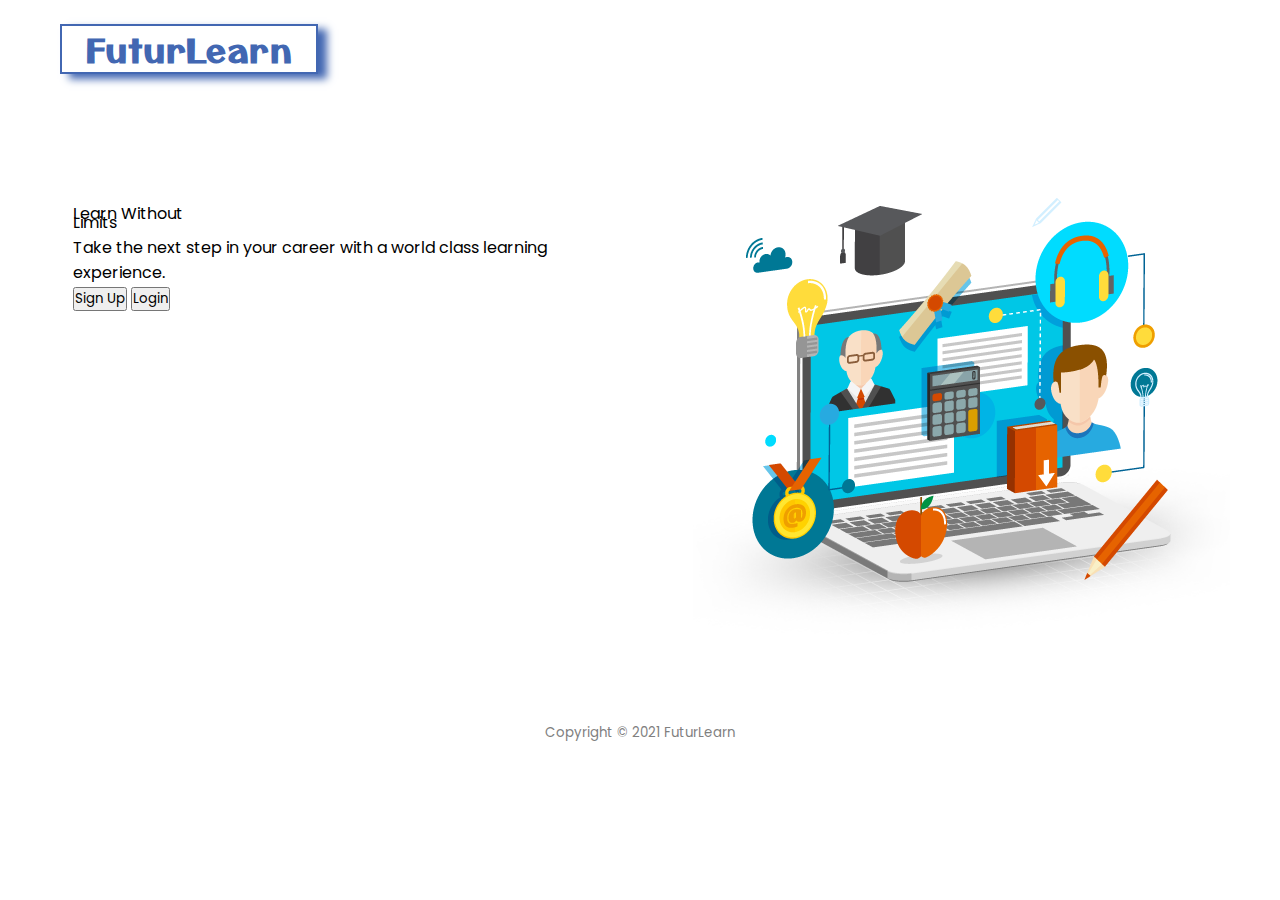
<file: index.html>
<!DOCTYPE html>
<html lang="en">

<head>
  <meta charset="UTF-8">
  <meta http-equiv="X-UA-Compatible" content="IE=edge">
  <meta name="viewport" content="width=device-width, initial-scale=1.0">
  <title>FuturLearn | Online learning platform | Future skills </title>
  <link rel="stylesheet" href="css/stylms.css">
</head>

<body>
  <header>
    <h1 class='logo'>FuturLearn</h1>
  </header>

  <main>
    <div class="hero-content">
      <p id="p1">Learn Without</p>
      <p id="p1" style="margin-top: -16px">Limits</p>
      <p id="p2">Take the next step in your career with a world class learning experience.</p>
      <a href="#signup">
        <input id='signup-butt' type="button" value="Sign Up"></a>
      <a href="#login">
        <input id='login-butt' type="button" value="Login"></a>
    </div>
    <div class="hero-image">
      <img src="background/hero.png" alt="hero-image">
    </div>
  </main>

  <footer>
    <p><small>Copyright &copy; 2021 FuturLearn</small></p>
  </footer>
</body>

</html>
</file>
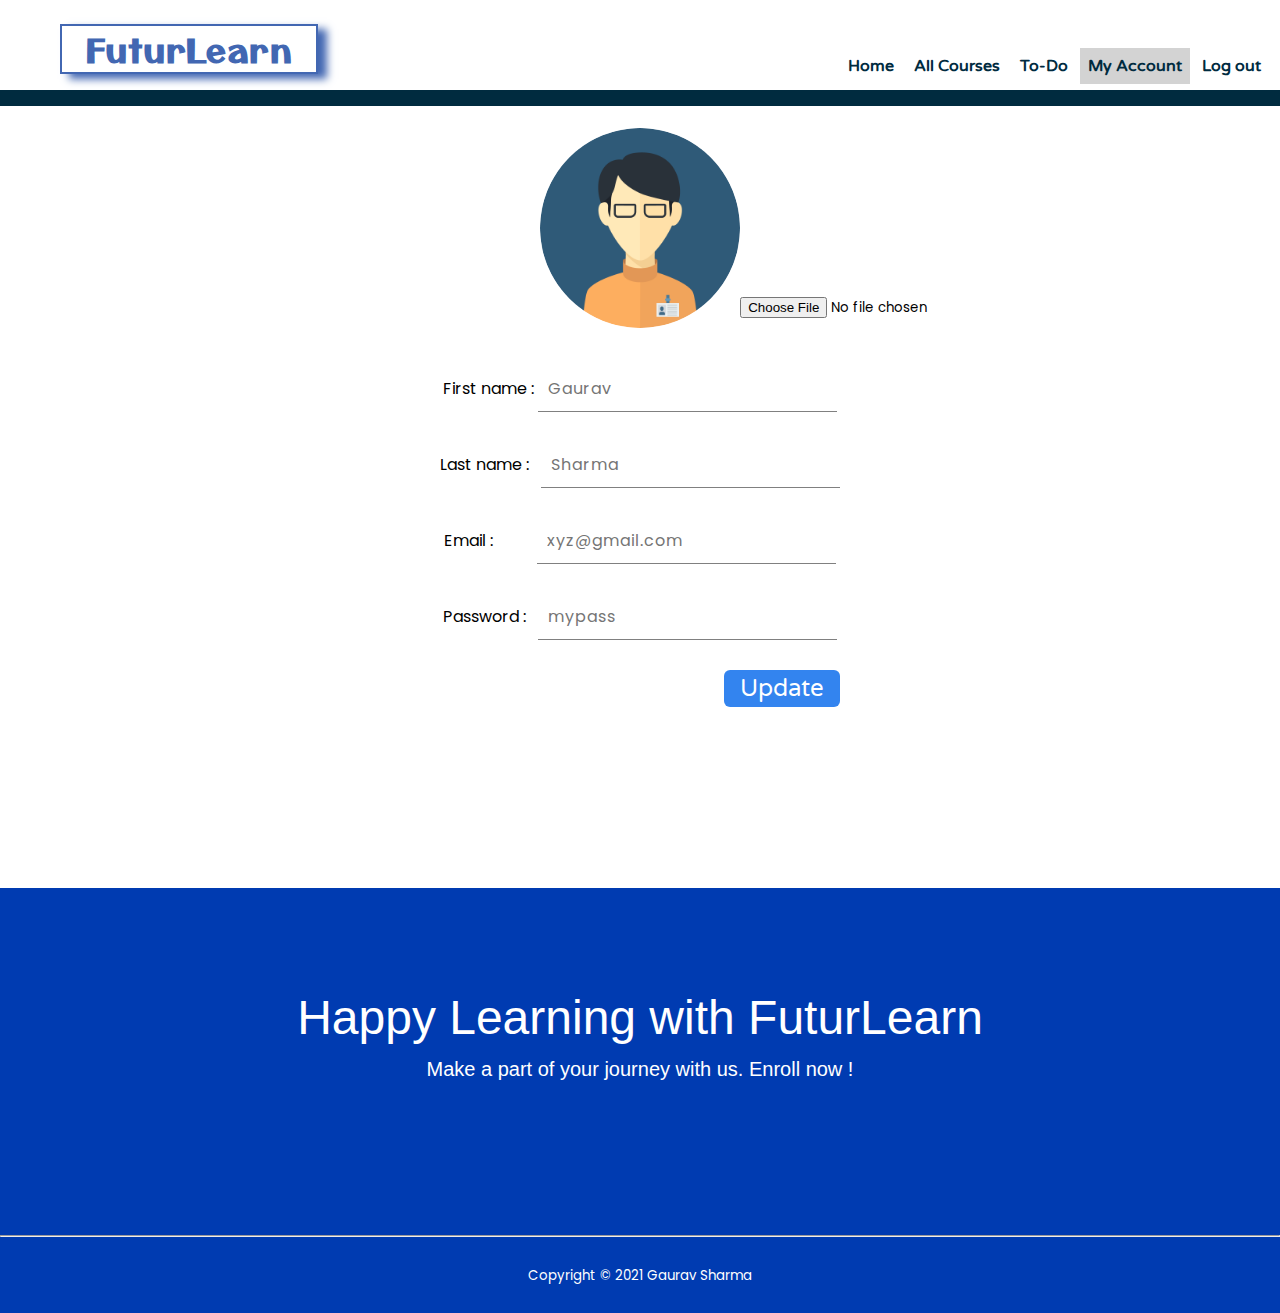
<file: pages/account.html>
<!DOCTYPE html>
<html lang="en">

<head>
  <meta charset="UTF-8">
  <meta http-equiv="X-UA-Compatible" content="IE=edge">
  <meta name="viewport" content="width=device-width, initial-scale=1.0">
  <title>My Account - FuturLearn</title>
  <link rel="stylesheet" href="../css/account.css">
</head>

<body>
  <header>
    <a href="../pages/home.html" style="text-decoration: none;">
      <h1 class='logo'>FuturLearn</h1>
    </a>
    <nav>
      <a href="../pages/home.html">Home</a>
      <a href="../pages/courses.html">All Courses</a>
      <a href="../pages/tasks.html">To-Do</a>
      <a href="../pages/account.html" style="font-weight: bolder; background-color:lightgrey ;">My Account</a>
      <a href="../index.html">Log out</a>
    </nav>
    <div class="separator"></div>
  </header>
  <main>
    <div class="outer-container">
      <div class="img-container">
        <script src="https://ajax.googleapis.com/ajax/libs/jquery/2.1.1/jquery.min.js"></script>
        <img id="profileImage" src="../background/user1.png " />
        <input id="imageUpload" type="file" name="profile_photo" placeholder="Photo" required="" capture>
      </div>
      <div class="detail-container">
        <p>
          <label>First name : </label>
          <input type="text" placeholder="Gaurav">
        </p>
        <p>
          <label>Last name : &nbsp;</label>
          <input type="text" placeholder="Sharma">
        </p>
        <p>
          <label>Email : &nbsp;&nbsp;&nbsp;&nbsp;&nbsp;&nbsp;&nbsp;&nbsp;&nbsp;</label>
          <input type="email" placeholder="xyz@gmail.com">
        </p>
        <p>
          <label>Password : &nbsp;</label>
          <input type="password" placeholder="mypass">
        </p>
        <button class="update-butt" onclick="alert('Account updated !')">Update</button>
      </div>
    </div>
  </main>
  <footer>
    <p class="p1"> Happy Learning with FuturLearn </p>
    <p class="p2"> Make a part of your journey with us. Enroll now ! </p>
    <hr>
    <p class="p3"><small>Copyright &copy; 2021 Gaurav Sharma</small></p>
  </footer>
</body>
<script type="text/JavaScript" src="../js/account.js"></script>

</html>
</file>
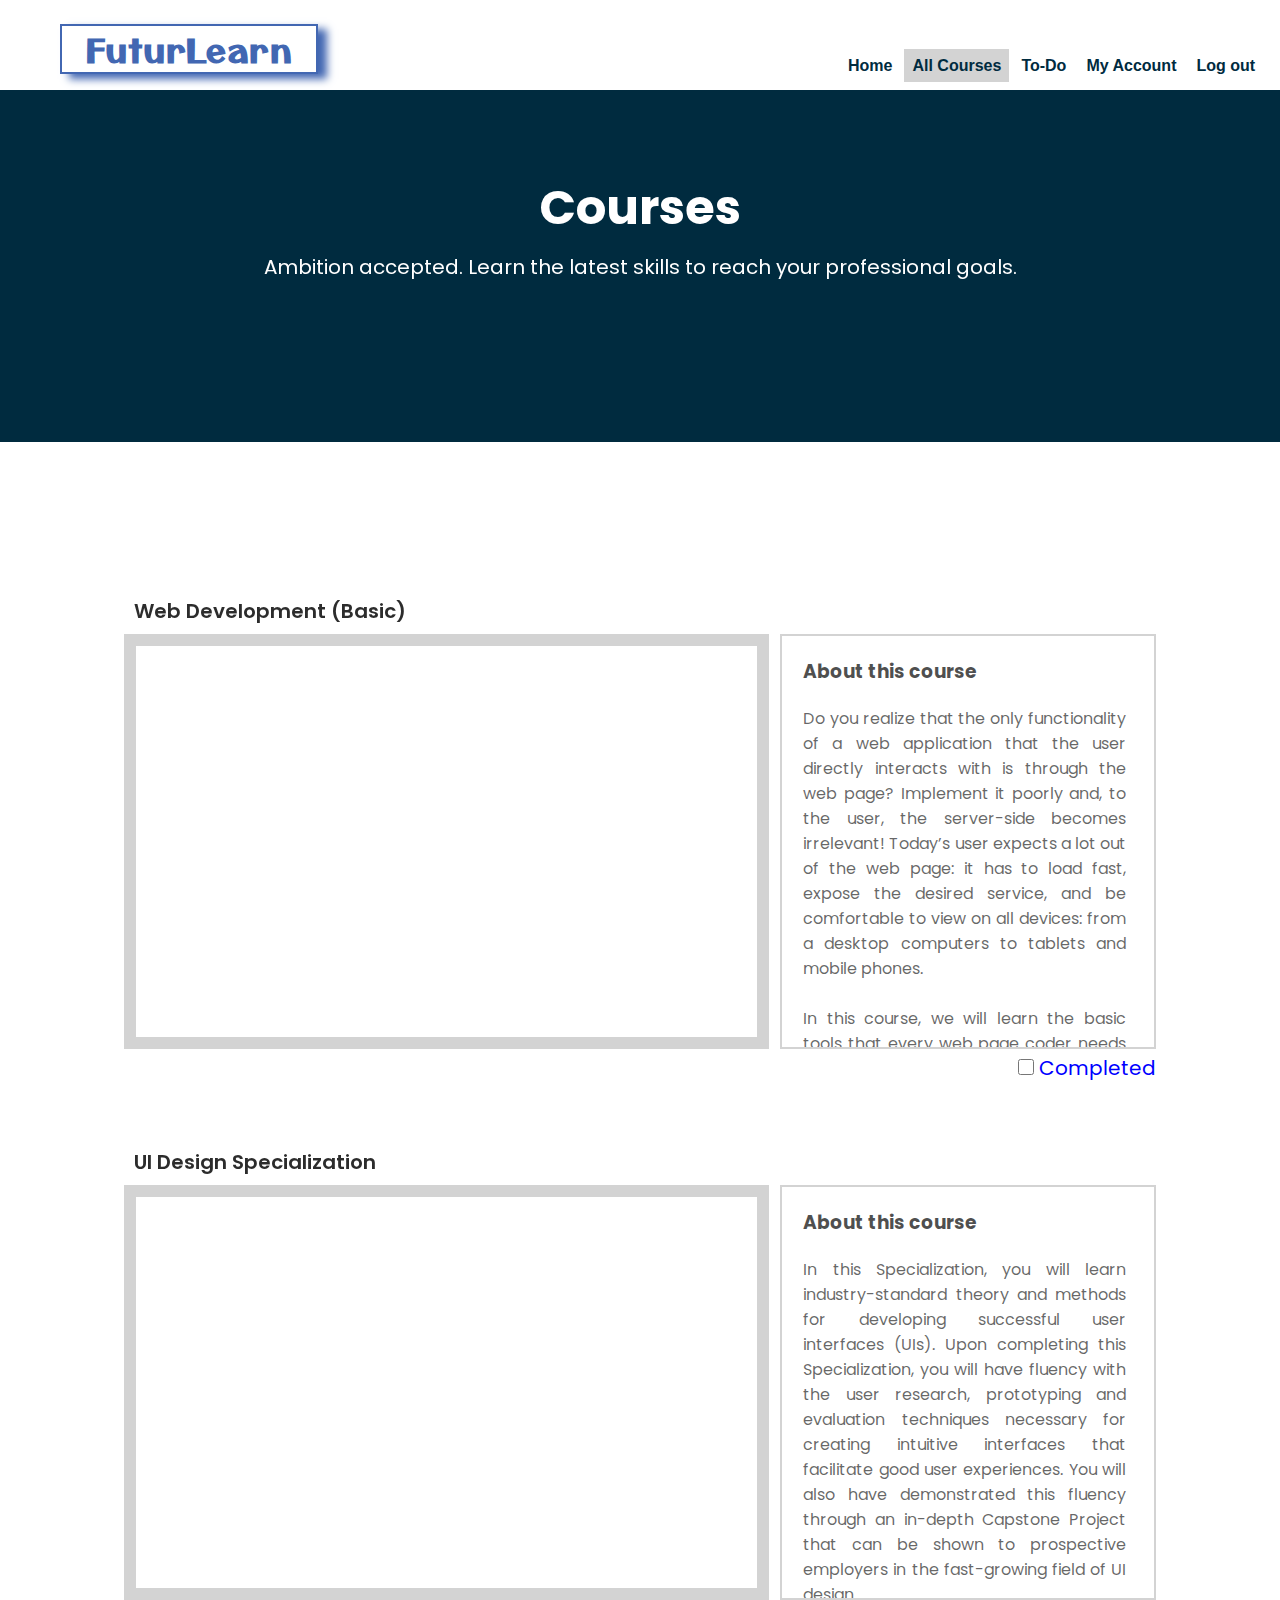
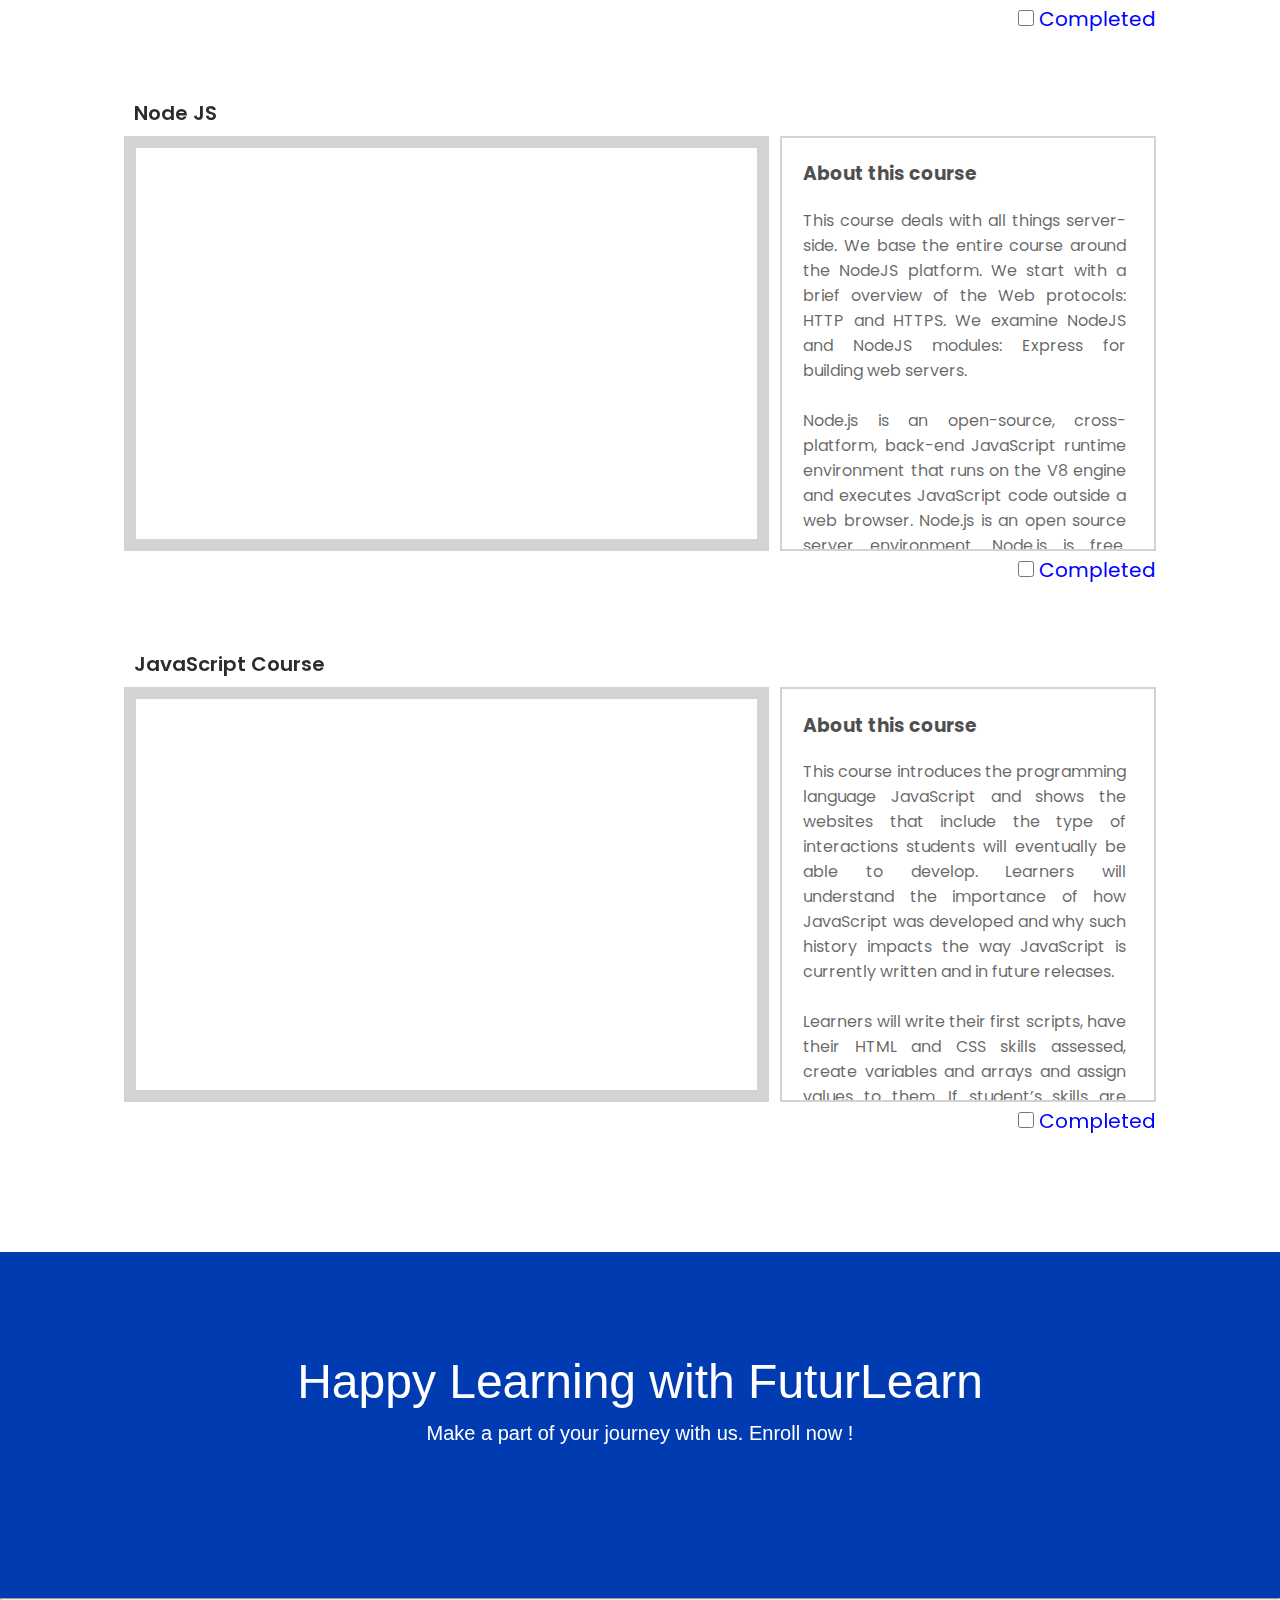
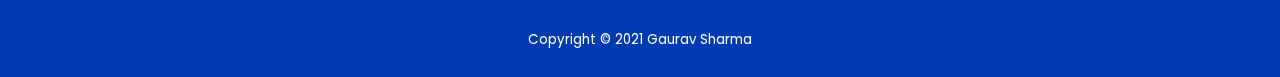
<file: pages/courses.html>
<!DOCTYPE html>
<html lang="en">

<head>
  <meta charset="UTF-8">
  <meta http-equiv="X-UA-Compatible" content="IE=edge">
  <meta name="viewport" content="width=device-width, initial-scale=1.0">
  <title>Courses - FuturLearn</title>
  <link rel="stylesheet" href="../css/courses.css">
</head>

<body>
  <header>
    <a href="../pages/home.html" style="text-decoration: none;">
      <h1 class='logo'>FuturLearn</h1>
    </a>
    <nav>
      <a href="../pages/home.html">Home</a>
      <a href="../pages/courses.html" style="font-weight: bolder; background-color:lightgrey ;">All Courses</a>
      <a href="../pages/tasks.html">To-Do</a>
      <a href="../pages/account.html">My Account</a>
      <a href="../index.html">Log out</a>
    </nav>
    <div class="separator"></div>
  </header>
  <main>
    <div class="head">
      <p class="p1">Courses</p>
      <p class="p2"> Ambition accepted. Learn the latest skills to reach your professional goals.</p>
    </div>
    <div class="container-outer">
      <div class="course">
        <p class="course-name">Web Development (Basic)</p>
        <iframe width="60%" height="83%"
          src="https://www.youtube.com/embed/videoseries?list=PLWKjhJtqVAbnSe1qUNMG7AbPmjIG54u88"
          title="YouTube video player" frameborder="0"
          allow="accelerometer; autoplay; clipboard-write; encrypted-media; gyroscope; picture-in-picture"
          allowfullscreen></iframe>
        <div class="course-desc">
          <h3>About this course</h3>
          <p>Do you realize that the only functionality of a web application that the user directly interacts with is
            through the web page? Implement it poorly and, to the user, the server-side becomes irrelevant! Today’s user
            expects a lot out of the web page: it has to load fast, expose the desired service, and be comfortable to
            view on all devices: from a desktop computers to tablets and mobile phones. <br><br>
            In this course, we will learn the basic tools that every web page coder needs to know. We will start from
            the ground up by learning how to implement modern web pages with HTML and CSS. We will then advance to
            learning how to code our pages such that its components rearrange and resize themselves automatically based
            on the size of the user’s screen. You’ll be able to code up a web page that will be just as useful on a
            mobile phone as on a desktop computer. No “pinch and zoom” required!</p>
        </div>
        <p class="course-complete-butt"><input type="checkbox" name="Course-status" value="Completed"
            class="mycheckbox"> Completed</p>
      </div>

      <div class="course">
        <p class="course-name">UI Design Specialization</p>
        <iframe width="60%" height="83%"
          src="https://www.youtube.com/embed/videoseries?list=PLjwm_8O3suyPkIphVrJaebR2qE8jylWBQ"
          title="YouTube video player" frameborder="0"
          allow="accelerometer; autoplay; clipboard-write; encrypted-media; gyroscope; picture-in-picture"
          allowfullscreen></iframe>
        <div class="course-desc">
          <h3>About this course</h3>
          <p>In this Specialization, you will learn industry-standard theory and methods for developing successful user
            interfaces (UIs). Upon completing this Specialization, you will have fluency with the user research,
            prototyping and evaluation techniques necessary for creating intuitive interfaces that facilitate good user
            experiences. You will also have demonstrated this fluency through an in-depth Capstone Project that can be
            shown to prospective employers in the fast-growing field of UI design.<br><br>
            Concepts and techniques covered include structured approaches for helping you understand your user base and
            their needs (e.g. contextual inquiry and design psychology), widely-employed prototyping and design methods
            (e.g. low-fidelity and paper prototyping), and robust techniques for helping you evaluate your design
            choices (e.g. heuristic evaluation and user studies). By the end of the Specialization, you will be
            comfortable applying these concepts and techniques to design an interface for a wide variety of users from
            around the world.</p>
        </div>
        <p class="course-complete-butt"><input type="checkbox" name="Course-status" value="Completed"
            class="mycheckbox"> Completed</p>
      </div>

      <div class="course">
        <p class="course-name">Node JS</p>
        <iframe width="60%" height="83%"
          src="https://www.youtube.com/embed/videoseries?list=PL4cUxeGkcC9gcy9lrvMJ75z9maRw4byYp"
          title="YouTube video player" frameborder="0"
          allow="accelerometer; autoplay; clipboard-write; encrypted-media; gyroscope; picture-in-picture"
          allowfullscreen></iframe>
        <div class="course-desc">
          <h3>About this course</h3>
          <p>This course deals with all things server-side. We base the entire course around the NodeJS platform. We
            start with a brief overview of the Web protocols: HTTP and HTTPS. We examine NodeJS and NodeJS modules:
            Express for building web servers.<br><br>
            Node.js is an open-source, cross-platform, back-end JavaScript runtime environment that runs on the V8
            engine and executes JavaScript code outside a web browser. Node.js is an open source server
            environment. Node.js is free. Node.js runs on various platforms (Windows, Linux, Unix, Mac OS X,
            etc.). Node.js uses JavaScript on the server. Node.js uses asynchronous programming! Node.js runs
            single-threaded, non-blocking, asynchronously programming, which is very memory efficient.Node.js can
            generate dynamic page content. Node.js can create, open, read, write, delete, and close files on the
            server. Node.js can collect form data. Node.js can add, delete, modify data in your database. Node.js files
            contain tasks that will be executed on certain events. A typical event is someone trying to access a port
            on the server. Node.js files must be initiated on the server before having any effect. Node.js files have
            extension ".js"</p>
        </div>
        <p class="course-complete-butt"><input type="checkbox" name="Course-status" value="Completed"
            class="mycheckbox"> Completed</p>
      </div>
      <div class="course">
        <p class="course-name">JavaScript Course</p>
        <iframe width="60%" height="83%"
          src="https://www.youtube.com/embed/videoseries?list=PLRAV69dS1uWSxUIk5o3vQY2-_VKsOpXLD"
          title="YouTube video player" frameborder="0"
          allow="accelerometer; autoplay; clipboard-write; encrypted-media; gyroscope; picture-in-picture"
          allowfullscreen></iframe>
        <div class="course-desc">
          <h3>About this course</h3>
          <p>This course introduces the programming language JavaScript and shows the websites that include the type of
            interactions students will eventually be able to develop. Learners will understand the importance of how
            JavaScript was developed and why such history impacts the way JavaScript is currently written and in future
            releases.<br><br>
            Learners will write their first scripts, have their HTML and CSS skills assessed, create variables and
            arrays and assign values to them. If student’s skills are lacking, resources and recommendations are
            provided to improve these skills. There is ample opportunity for students to practice these first, core
            skills.</p>
        </div>
        <p class="course-complete-butt"><input type="checkbox" name="Course-status" value="Completed"
            class="mycheckbox"> Completed</p>
      </div>
    </div>
  </main>
  <footer>
    <p class="p1"> Happy Learning with FuturLearn </p>
    <p class="p2"> Make a part of your journey with us. Enroll now ! </p>
    <hr>
    <p class="p3"><small>Copyright &copy; 2021 Gaurav Sharma</small></p>
  </footer>
</body>

</html>
</file>
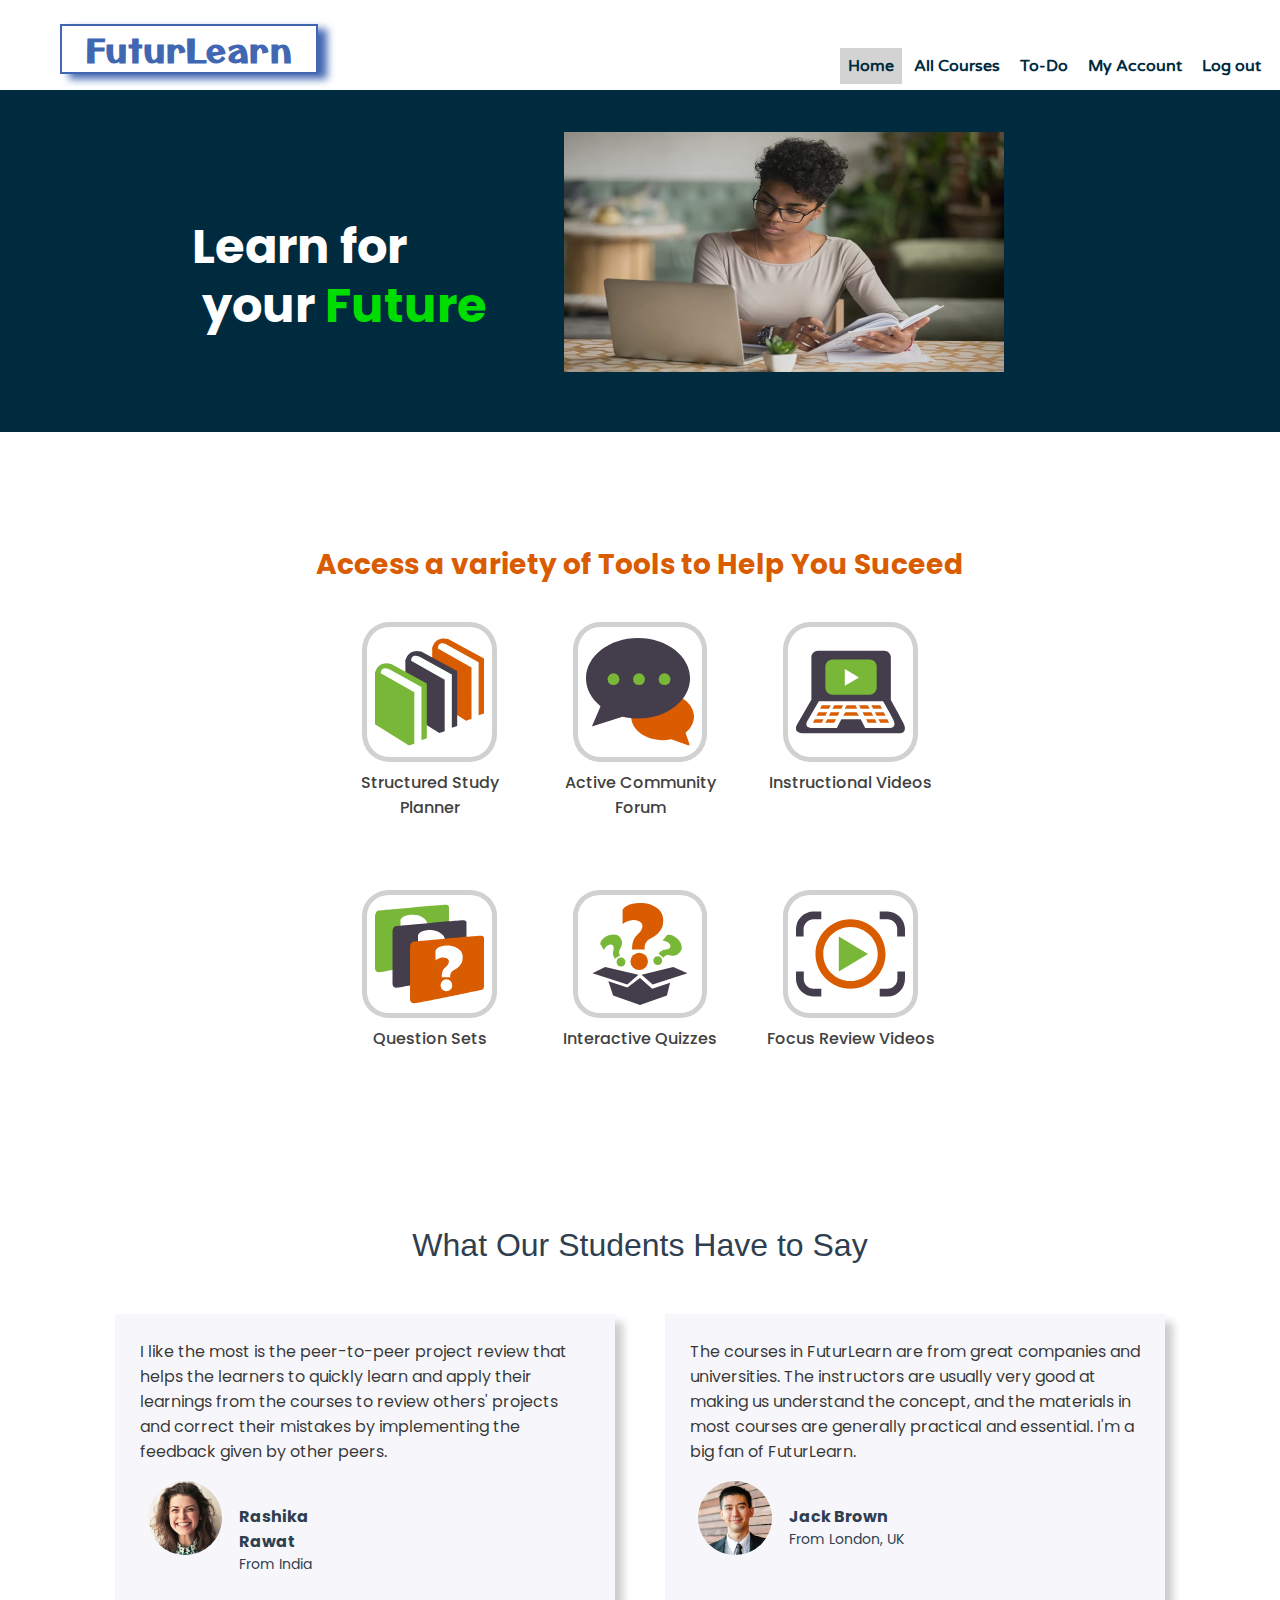
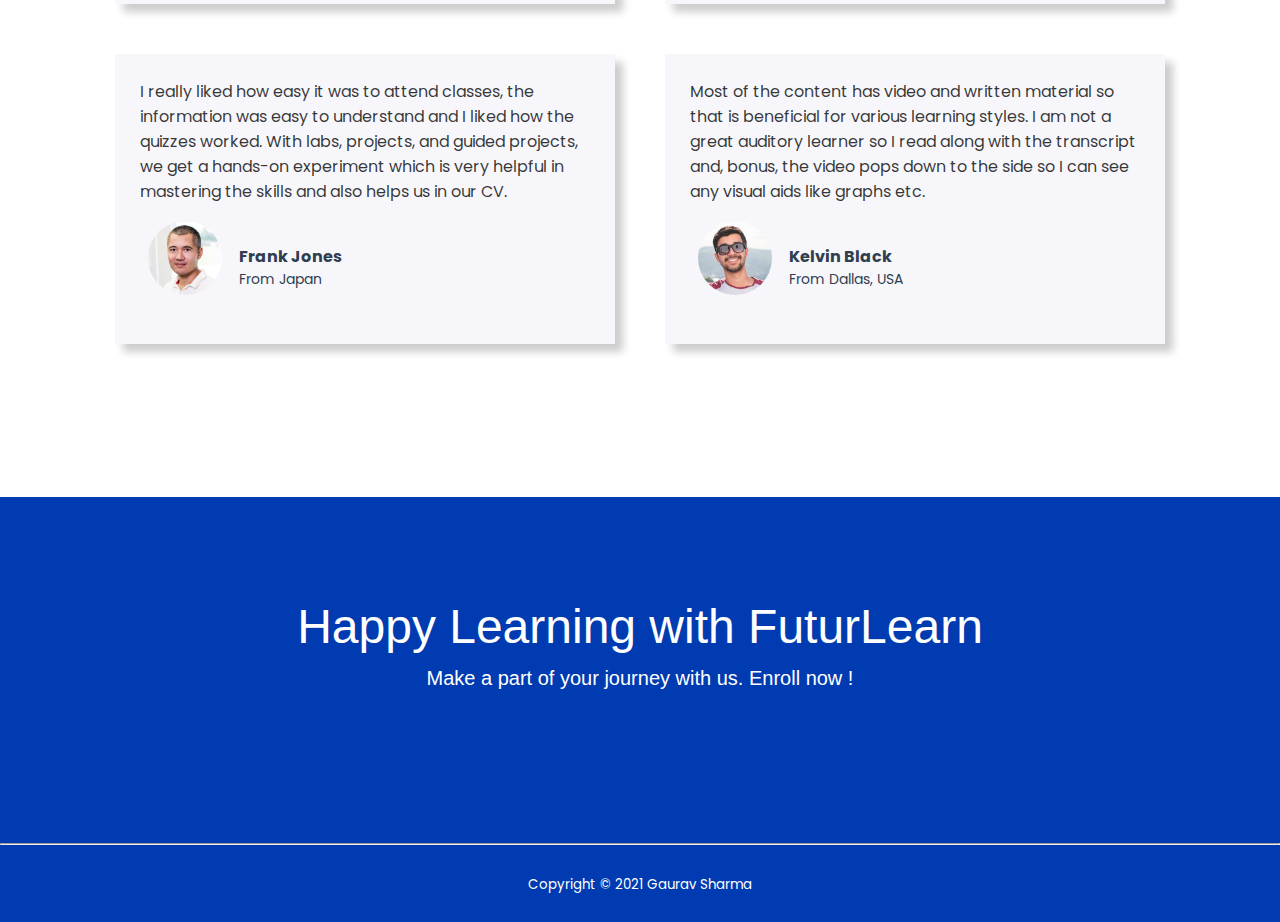
<file: pages/home.html>
<!DOCTYPE html>
<html lang="en">

<head>
  <meta charset="UTF-8">
  <meta http-equiv="X-UA-Compatible" content="IE=edge">
  <meta name="viewport" content="width=device-width, initial-scale=1.0">
  <title>Home - FuturLearn</title>
  <link rel="stylesheet" href="../css/home.css">
</head>

<body>
  <header>
    <h1 class='logo'>FuturLearn</h1>
    <nav>
      <a href="../pages/home.html" style="font-weight: bolder; background-color:lightgrey ;">Home</a>
      <a href="../pages/courses.html"> All Courses</a>
      <a href="../pages/tasks.html">To-Do</a>
      <a href="../pages/account.html">My Account</a>
      <a href="../index.html">Log out</a>
    </nav>
    <div class="separator"></div>
  </header>
  <main>
    <div class="himg-div">
      <p class="himg-p1">Learn for</p>
      <p class="himg-p2" style="color:#fff;">your&nbsp;</p>
      <p class="himg-p2">Future</p>
      <img src="../background/homepage.jpg" alt="home-hero image">
    </div>
    <div class="container-outermost">
      <div class="container-1">
        <h4>Access a variety of Tools to Help You Suceed</h4>
        <div class="container-1-1">
          <div class="grid-container">
            <div class="grid-item">
              <img src="../background/structured_study_planner.svg">
              <p>Structured Study Planner</p>
            </div>
            <div class="grid-item">
              <img src="../background/active_community_forum.svg">
              <p>Active Community Forum</p>
            </div>
            <div class="grid-item">
              <img src="../background/instructional_videos.svg">
              <p>Instructional Videos</p>
            </div>
            <div class="grid-item">
              <img src="../background/questions.svg">
              <p>Question Sets</p>
            </div>
            <div class="grid-item">
              <img src="../background/interactive_quizzes.svg">
              <p>Interactive Quizzes</p>
            </div>
            <div class="grid-item">
              <img src="../background/focus_review_videos.svg">
              <p>Focus Review Videos</p>
            </div>
          </div>
        </div>
      </div>
      <div class="container-2">
        <h4> What Our Students Have to Say</h4>
        <div class="testimonial1">
          <p>I like the most is the peer-to-peer project review that helps the learners to quickly learn and apply their
            learnings from the courses to review others' projects and correct their mistakes by implementing the
            feedback given by other peers. </p>
          <div class="testinomial-img-name">
            <img src="../background/testimonial1.jpg">
            <p class="p1">Rashika Rawat</p>
            <p class="p2">From India</p>
          </div>
        </div>
        <div class="testimonial2">
          <p>The courses in FuturLearn are from great companies and universities. The instructors are usually very good
            at making us understand the concept, and the materials in most courses are generally practical and
            essential. I'm a big fan of FuturLearn.</p>
          <div class="testinomial-img-name">
            <img src="../background/testimonial2.jpg">
            <p class="p1">Jack Brown</p>
            <p class="p2">From London, UK</p>
          </div>
        </div>
        <div class="testimonial1">
          <p>I really liked how easy it was to attend classes, the information was easy to understand and I liked how
            the quizzes worked. With labs, projects, and guided projects, we get a hands-on experiment which is very
            helpful in mastering
            the skills and also helps us in our CV.
          </p>
          <div class="testinomial-img-name">
            <img src="../background/testimonial3.jpg">
            <p class="p1">Frank Jones</p>
            <p class="p2">From Japan</p>
          </div>
        </div>
        <div class="testimonial2">
          <p>Most of the content has video and written material so that is beneficial for various learning styles. I am
            not a great auditory learner so I read along with the transcript and, bonus, the video pops down to the side
            so I can see any visual aids like graphs etc.</p>
          <div class="testinomial-img-name">
            <img src="../background/testimonial4.jpg">
            <p class="p1">Kelvin Black</p>
            <p class="p2">From Dallas, USA</p>
          </div>
        </div>
      </div>
    </div>
  </main>
  <footer>
    <p class="p1"> Happy Learning with FuturLearn </p>
    <p class="p2"> Make a part of your journey with us. Enroll now ! </p>
    <hr>
    <p class="p3"><small>Copyright &copy; 2021 Gaurav Sharma</small></p>
  </footer>
</body>

</html>
</file>
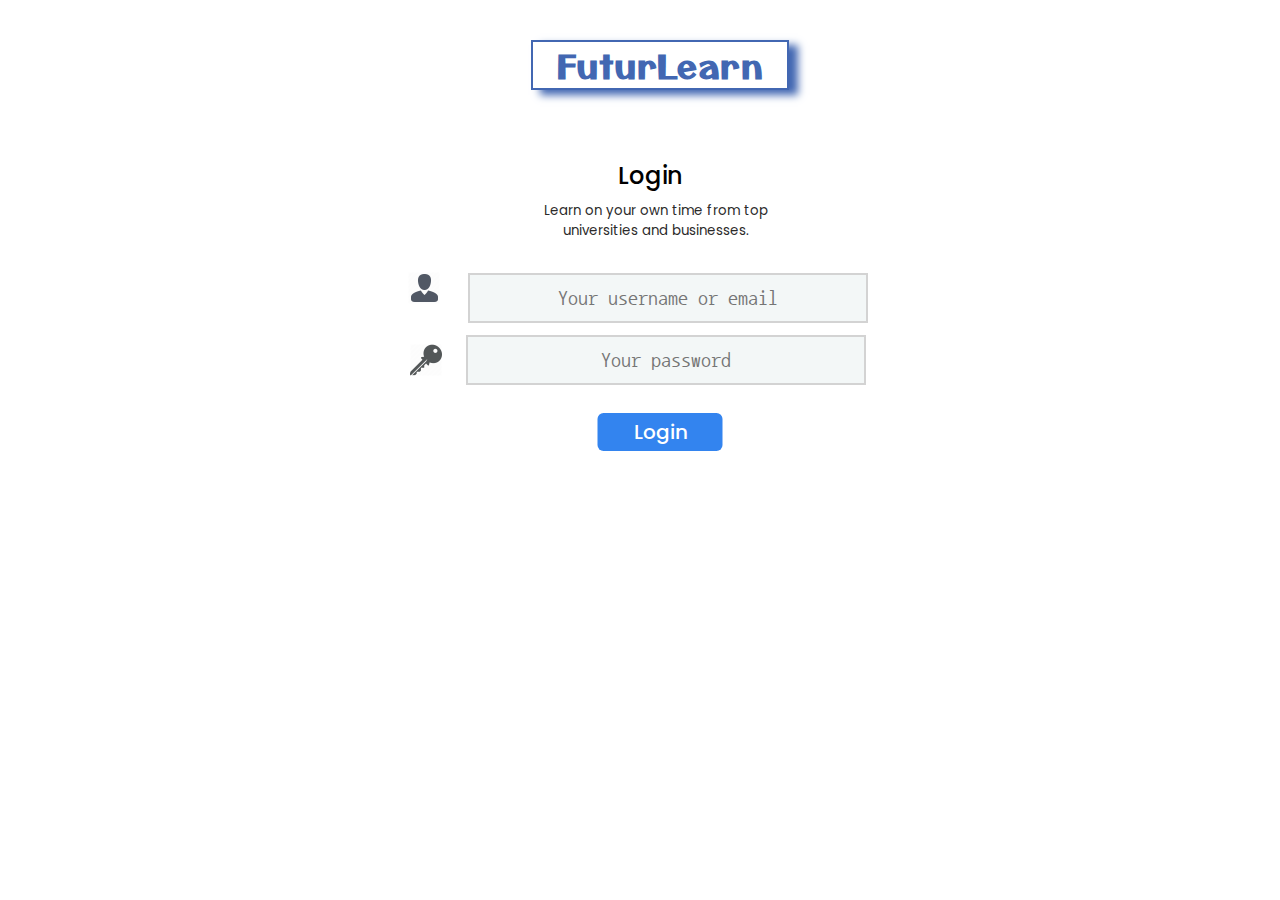
<file: pages/login.html>
<!DOCTYPE html>
<html lang="en">

<head>
  <meta charset="UTF-8">
  <meta http-equiv="X-UA-Compatible" content="IE=edge">
  <meta name="viewport" content="width=device-width, initial-scale=1.0">
  <title>Login - FuturLearn </title>
  <link rel="stylesheet" href="../css/authority.css">
</head>

<body>
  <div class="auth">
    <a href="../index.html" style="text-decoration: none;">
      <h1 class='auth-logo'>FuturLearn</h1>
    </a>
    
    <p class="p1">Login</p>
    <p class="p2">Learn on your own time from top</p>
    <p class="p2">universities and businesses.</p>

    <div class="auth-form">
      <div class="entries">
        <img src="../background/user.png">
        <input class="input" type="text" placeholder="Your username or email">
      </div>

      <div id="entries">
        <img src="../background/lock.png ">
        <input class="input" type="password" placeholder="Your password">
      </div>
    </div>
    <a href="#dashboard" style="text-decoration: none;"><input class="login-butt" type="submit" value="Login"></a>
  </div>
</body>

</html>
</file>
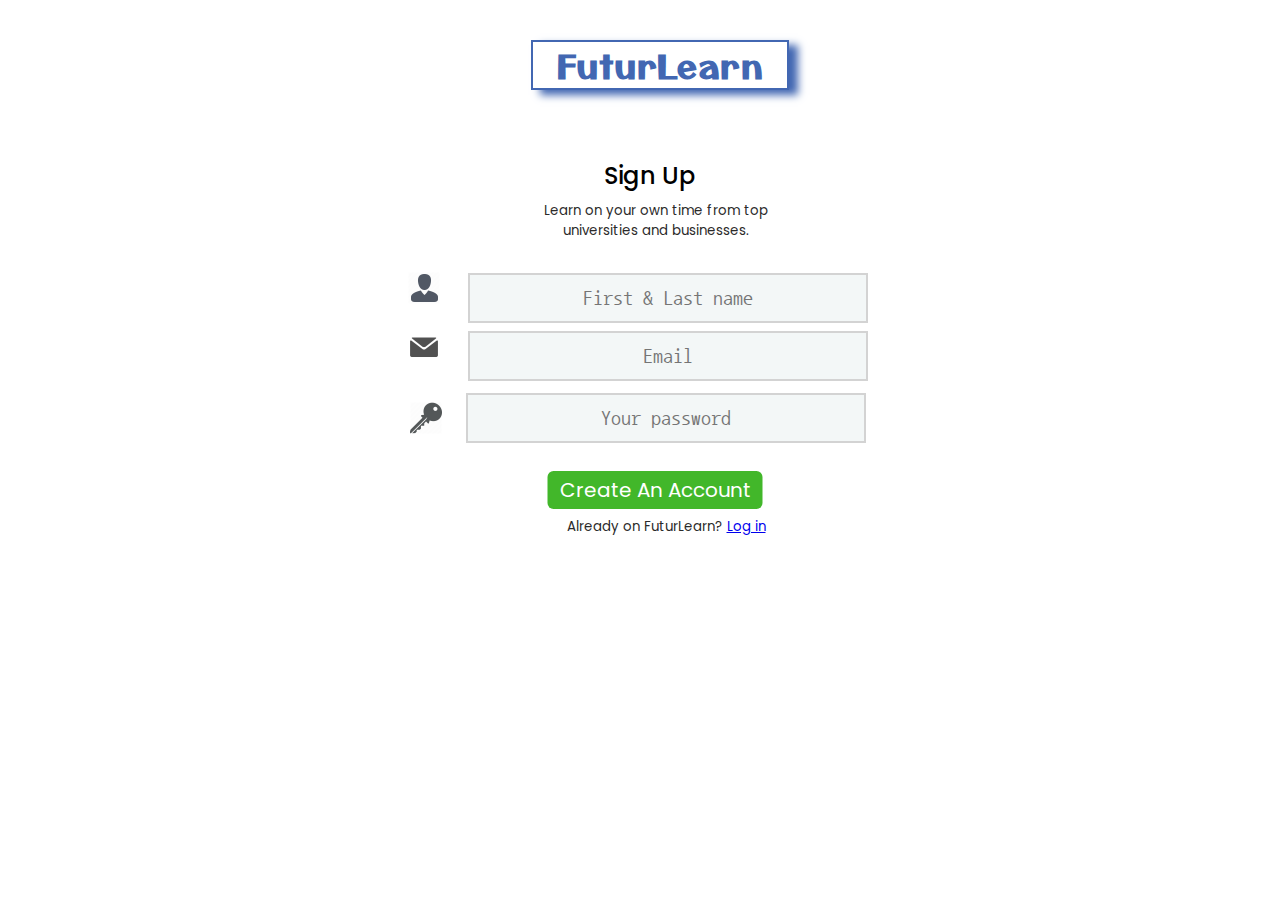
<file: pages/signup.html>
<!DOCTYPE html>
<html lang="en">

<head>
  <meta charset="UTF-8">
  <meta http-equiv="X-UA-Compatible" content="IE=edge">
  <meta name="viewport" content="width=device-width, initial-scale=1.0">
  <title>Sign Up - FuturLearn </title>
  <link rel="stylesheet" href="../css/authority.css">
</head>

<body>
  <div class="auth">
    <a href="../index.html" style="text-decoration: none;">
      <h1 class='auth-logo'>FuturLearn</h1>
    </a>

    <p class="p1">Sign Up</p>
    <p class="p2">Learn on your own time from top</p>
    <p class="p2">universities and businesses.</p>

    <div class="auth-form">
      <div class="entries">
        <img src="../background/user.png">
        <input class="input" type="text" placeholder="First & Last name">
      </div>

      <div class="entries">
        <img src="../background/email.png ">
        <input class="input" type="email" placeholder="Email">
      </div>

      <div id="entries">
        <img src="../background/lock.png ">
        <input class="input" type="password" placeholder="Your password">
      </div>
    </div>
    <a href="#dashboard" style="text-decoration: none;"><input class="create-account" type="submit" value="Create An Account"></a>
    <p class="p2" style="margin-left:52px;">Already on FuturLearn? <a href="login.html">Log in</a></p>
  </div>
</body>

</html>
</file>
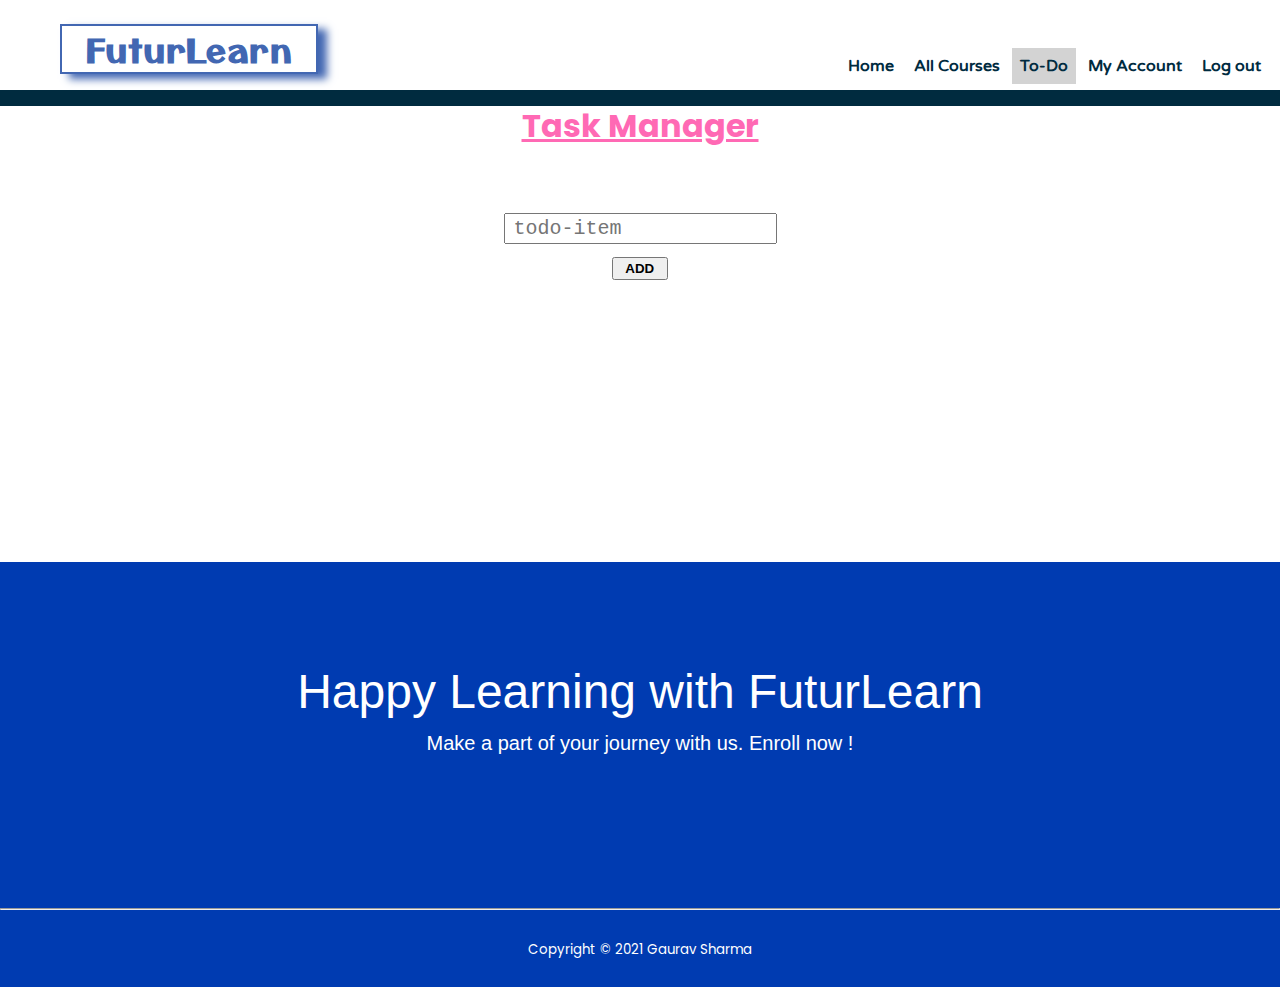
<file: pages/tasks.html>
<!DOCTYPE html>
<html lang="en">

<head>
  <meta charset="UTF-8">
  <meta http-equiv="X-UA-Compatible" content="IE=edge">
  <meta name="viewport" content="width=device-width, initial-scale=1.0">
  <title>Tasks - FuturLearn</title>
  <link rel="stylesheet" href="../css/tasks.css">

</head>

<body>
  <header>
    <h1 class='logo'>FuturLearn</h1>
    <nav>
      <a href="../pages/home.html">Home</a>
      <a href="../pages/courses.html"> All Courses</a>
      <a href="../pages/tasks.html" style="font-weight: bolder; background-color:lightgrey ;">To-Do</a>
      <a href="../pages/account.html">My Account</a>
      <a href="../index.html">Log out</a>
    </nav>
    <div class="separator"></div>
  </header>
  <main>
    <div class="container">
      <h2>Task Manager</h2>
      <br /><br />
      <div>
        <form>
          <div>
            <input type="text" placeholder="todo-item" id="box" />
          </div>
          <div>
            <input type="button" value=" ADD " onclick="add_item()" class="add-task" />
          </div>
        </form>
      </div>
      <div>
        <ul id="list_item">
        </ul>
      </div>
    </div>
  </main>
  <footer>
    <p class="p1"> Happy Learning with FuturLearn </p>
    <p class="p2"> Make a part of your journey with us. Enroll now ! </p>
    <hr>
    <p class="p3"><small>Copyright &copy; 2021 Gaurav Sharma</small></p>
  </footer>
  <script type="text/javascript" src="../js/account.js"></script>
</body>

</html>
</file>
<file: css/stylms.css>
@import url('https://fonts.googleapis.com/css2?family=Otomanopee+One&display=swap');
@import url('https://fonts.googleapis.com/css?family=Poppins:200,300,400,500,600,700,800,900&display=swap');

:root {
  --logocolor: #4267B2;
}

* {
  margin: 0;
  padding: 0;
  box-sizing: border-box;
  font-family: 'Poppins', sans-serif;
}

header {
  width: 100%;
  padding: 16px 20px;
  z-index: 1000;
  display: flex;
  /*justify-content: center;*/
}

header .logo {
  font-family: 'Otomanopee One', sans-serif;
  color: var(--logocolor);
  letter-spacing: 1.4px;
  margin-top: 8px;
  margin-left: 40px;
  padding: 0px 24px;
  border: solid 2px var(--logocolor);
  box-shadow: 9px 5px 8px;
  cursor: pointer;
}

main {
  box-sizing: content-box;
  display: flex;
  width: 100%;
  padding: 16px;
  padding-bottom: 0px;
  margin: 12px;
  margin: 4% 1%;
  /* margin-bottom: 4px; */
  /* border: solid 2pt grey; */
}

.hero-content {
  box-sizing: content-box;
  float: left;
  width: 40%;
  padding: 24px;
  margin-top: 20px;
  margin-left: 20px;
  /* border: solid 2pt grey; */
}

.hero-content .p1 {
  font-size: 72px;
  font-weight: 600;
  color: rgba(0, 0, 0, 0.8);
}

.hero-content .p2 {
  font-size: 20px;
  padding-top: 10px;
  color: rgba(0, 0, 0, 0.9);
}

.hero-content .signup-butt {
  margin: 8% 2% 0 0;
  font-size: 28px;
  font-weight: 500;
  padding: 0.5% 4%;
  background-color: #42b72a;
  color: #fff;
  border: none;
  border-radius: 6px;
  cursor: pointer;
}

.hero-content .signup-butt:hover {
  background-color: #4ba838;
}

.hero-content .login-butt {
  margin: 8% 2% 0 0;
  font-size: 28px;
  font-weight: 500;
  color: #fff;
  padding: 0.5% 6%;
  /*background-color: #1877f2;*/
  background-color: rgba(29, 119, 237, 0.9);
  border: none;
  border-radius: 6px;
  cursor: pointer;
}

.hero-content .login-butt:hover {
  background-color: #0a74ff;
}

.hero-image {
  box-sizing: content-box;
  width: 50%;
  padding: 4px;
  margin-top: 2%;
  margin-left: 8%;
  float: right;
  /* border: solid 2pt grey; */
}

.hero-image img {
  max-width: 100%;
  transition: 3s;
  cursor: pointer;
}

.hero-image img:hover {
  transform: scale(1.01) translateY(-12px);
}

footer {
  font-family: 'Times New Roman', Times, serif;
  color: grey;
  margin-left: 80px;
  margin: 8px 0px 8px 0px;
  text-align: center;
}
</file>
<file: css/account.css>
@import url('https://fonts.googleapis.com/css2?family=Otomanopee+One&display=swap');
@import url('https://fonts.googleapis.com/css?family=Poppins:200,300,400,500,600,700,800,900&display=swap');
@import url("https://fonts.googleapis.com/css?family=Varela+Round");
:root {
  --logocolor: #4267B2;
}

* {
  margin: 0;
  padding: 0;
  box-sizing: border-box;
  font-family: 'Poppins', sans-serif;
}

header {
  top: 0;
  width: 100%;
  overflow: hidden;
  position: fixed;
  padding: 16px 20px;
  z-index: 1000;
  display: flex;
  background-color: #fff;
  /* justify-content: center; */
}

header .logo {
  font-family: 'Otomanopee One', sans-serif;
  color: var(--logocolor);
  letter-spacing: 1.4px;
  margin-left: 40px;
  margin-bottom: 16px;
  margin-top: 8px;
  padding: 0px 24px;
  border: solid 2px var(--logocolor);
  box-shadow: 9px 5px 8px;
  cursor: pointer;
}

header nav {
  display: block;
  position: absolute;
  top: 50%;
  right: 0;
  width: 440px;
  /* border: solid 2px grey; */
}

header nav a {
  padding: 8px 8px;
  text-decoration: none;
  font-family: "Varela Round", sans-serif;
  font-weight: bold;
  font-size: 16px;
  /* color: rgba(1, 1, 1, 0.7); */
  color: #002B3F;
}

header nav a:hover {
  text-decoration: underline;
  text-underline-offset: 4px;
  color: #d94f5c;
}

header .separator {
  position: absolute;
  top: 85%;
  left: 0%;
  width: 100%;
  height: 15%;
  background-color: #002B3F;
}

.outer-container {
  display: block;
  width: 100%;
  /* border: solid 2px green; */
  margin-top: 8%
}

.outer-container .img-container {
  display: flex;
  width: 80%;
  justify-content: center;
  margin: auto;
  align-items: center;
  margin-top: 1%;
  padding: 2%;
  /* border: solid 1px yellow; */
}

.outer-container .img-container img {
  border-radius: 50%;
  width: 200px;
  height: 200px;
  display: block;
  margin-left: 28%;
}

.outer-container .img-container input{
  margin-top: 160px;
}

.outer-container .detail-container {
  width: 80%;
  margin: auto;
  padding: 1%;
  /* border: solid 1px yellow; */
  text-align: center;
  display: block;
}

.outer-container .detail-container input {
  padding: 10px;
  font-size: 16px;
  /* color: black; */
  letter-spacing: 1px;
  margin-bottom: 30px;
  border: none;
  border-bottom: 1px solid grey;
  width: 30%;
  outline: none;
}

.update-butt {
  font-size: 24px;
  font-family: "Varela Round", sans-serif;
  font-weight: 500;
  color: #fff;
  background-color: rgba(29, 119, 237, 0.9);
  border: none;
  border-radius: 6px;
  cursor: pointer;
  float: right;
  margin-top: 0;
  margin-right: 30%;
  padding: 4px 16px;
}

footer {
  width: 100%;
  background-color: #003bb1;
  color: #fff;
  margin-top: 16%;
  padding-top: 8%;
  text-align: center;
}

footer .p1 {
  font-family: sans-serif;
  font-size: 48px;
}

footer .p2 {
  font-family: sans-serif;
  font-size: 20px;
  padding-top: 1%;
  padding-bottom: 12%;
}

footer .p3 {
  padding: 2% 0;
}
</file>
<file: css/courses.css>
@import url('https://fonts.googleapis.com/css2?family=Otomanopee+One&display=swap');
@import url('https://fonts.googleapis.com/css?family=Poppins:200,300,400,500,600,700,800,900&display=swap');
:root {
  --logocolor: #4267B2;
}

* {
  margin: 0;
  padding: 0;
  box-sizing: border-box;
  font-family: 'Poppins', sans-serif;
}

header {
  top: 0;
  width: 100%;
  overflow: hidden;
  position: fixed;
  padding: 16px 20px;
  z-index: 1000;
  display: flex;
  background-color: #fff;
  /* justify-content: center; */
}

header .logo {
  font-family: 'Otomanopee One', sans-serif;
  color: var(--logocolor);
  letter-spacing: 1.4px;
  margin-left: 40px;
  margin-bottom: 16px;
  margin-top: 8px;
  padding: 0px 24px;
  border: solid 2px var(--logocolor);
  box-shadow: 9px 5px 8px;
  cursor: pointer;
}

header nav {
  display: block;
  position: absolute;
  top: 50%;
  right: 0;
  width: 440px;
  /* border: solid 2px grey; */
}

header nav a {
  padding: 8px 8px;
  text-decoration: none;
  font-family: "Varela Round", sans-serif;
  font-weight: bold;
  font-size: 16px;
  /* color: rgba(1, 1, 1, 0.7); */
  color: #002B3F;
}

header nav a:hover {
  text-decoration: underline;
  text-underline-offset: 4px;
  color: #d94f5c;
}

header .separator {
  position: absolute;
  top: 85%;
  left: 0%;
  width: 100%;
  height: 15%;
  background-color: #002B3F;
}

.head {
  box-sizing: content-box;
  display: block;
  margin: 12px 0px;
  width: 100%;
  padding: 160px 0;
  background-color: #002B3F;
  justify-content: center;
  text-align: center;
}

.head .p1 {
  color: #fff;
  font-size: 48px;
  font-weight: 700;
  text-align: center;
}

.head .p2 {
  color: #fff;
  font-size: 20px;
  margin-top: 8px;
}

.container-outer {
  width: 100%;
  /* border: solid 1px green; */
  margin-top: 12%;
  display: block;
  align-items: center;
  justify-content: center;
  justify-items: center;
}

.container-outer .course {
  /* border: solid 2px grey; */
  display: block;
  margin: 0 8%;
  margin-bottom: 4%;
  height: 500px;
}

.container-outer .course-name {
  font-size: 20px;
  margin: 12px 0 8px 32px;
  color: rgba(0, 0, 0, 0.829);
  font-weight: 600;
}

.course iframe {
  display: block;
  float: left;
  margin-left: 2%;
  border: solid 12px lightgray;
}

.course .course-desc {
  display: block;
  float: right;
  width: 35%;
  height: 83%;
  border: solid 2px lightgrey;
  padding: 2%;
  margin-right: 2%;
  overflow: scroll;
  overflow-x: hidden;
}

.course .course-desc h3 {
  color: rgba(0, 0, 0, 0.700);
}

.course .course-desc p {
  color: rgba(0, 0, 0, 0.600);
  text-align: justify;
  margin: 4% 0%;
  padding: 2%;
  padding-left: 0;
}

.course .course-complete-butt {
  display: block;
  color: blue;
  font-size: 20px;
  margin-right: 2%;
  margin-top: 4px;
  float: right;
}

.course .course-complete-butt .mycheckbox {
  width: 16px;
  height: 16px;
}

footer {
  width: 100%;
  background-color: #003bb1;
  color: #fff;
  margin-top: 8%;
  padding-top: 8%;
  text-align: center;
}

footer .p1 {
  font-family: sans-serif;
  font-size: 48px;
}

footer .p2 {
  font-family: sans-serif;
  font-size: 20px;
  padding-top: 1%;
  padding-bottom: 12%;
}

footer .p3 {
  padding: 2% 0;
}
</file>
<file: css/home.css>
@import url('https://fonts.googleapis.com/css2?family=Otomanopee+One&display=swap');
@import url('https://fonts.googleapis.com/css?family=Poppins:200,300,400,500,600,700,800,900&display=swap');
@import url("https://fonts.googleapis.com/css?family=Varela+Round");
:root {
  --logocolor: #4267B2;
}

* {
  margin: 0;
  padding: 0;
  box-sizing: border-box;
  font-family: 'Poppins', sans-serif;
}

header {
  top: 0;
  width: 100%;
  overflow: hidden;
  position: fixed;
  padding: 16px 20px;
  z-index: 1000;
  display: flex;
  background-color: #fff;
  /* justify-content: center; */
}

header .logo {
  font-family: 'Otomanopee One', sans-serif;
  color: var(--logocolor);
  letter-spacing: 1.4px;
  margin-left: 40px;
  margin-bottom: 16px;
  margin-top: 8px;
  padding: 0px 24px;
  border: solid 2px var(--logocolor);
  box-shadow: 9px 5px 8px;
  cursor: pointer;
}

header nav {
  display: block;
  position: absolute;
  top: 50%;
  right: 0;
  width: 440px;
  /* border: solid 2px grey; */
}

header nav a {
  padding: 8px 8px;
  text-decoration: none;
  font-family: "Varela Round", sans-serif;
  font-weight: bold;
  font-size: 16px;
  /* color: rgba(1, 1, 1, 0.7); */
  color: #002B3F;
}

header nav a:hover {
  text-decoration: underline;
  text-underline-offset: 4px;
  color: #d94f5c;
}

header .separator {
  position: absolute;
  top: 85%;
  left: 0%;
  width: 100%;
  height: 15%;
  background-color: #002B3F;
}

.himg-div {
  box-sizing: content-box;
  display: flex;
  margin: 12px 0px;
  width: 100%;
  height: 420px;
  background-color: #002B3F;
  align-items: center;
}

.himg-p1 {
  color: #fff;
  font-family: "Poppins", sans-serif;
  font-size: 48px;
  font-weight: bold;
  position: relative;
  left: 15%;
  top: 6%;
}

.himg-p2 {
  color: #0d0;
  font-family: "Poppins", sans-serif;
  font-size: 48px;
  font-weight: bold;
  position: relative;
  left: -1%;
  top: 20%;
}

.himg-div img {
  width: 440px;
  height: 240px;
  position: relative;
  left: 5%;
  filter: opacity(0.9);
  background-color: #002B3F;
  margin-top: 60px;
}

.container-outermost {
  padding: 50px 0;
  /* border: solid 2px yellow; */
}

.container-1 {
  width: 100%;
  padding-right: 15px;
  padding-left: 15px;
  margin-right: auto;
  margin-left: auto;
  margin-top: 50px;
}

.container-1 h4 {
  color: #da5c01;
  text-align: center;
  font-weight: 700;
  font-size: 28px;
}

.container-1-1 {
  /* border: solid 2px rgb(83, 43, 43); */
  padding: 10px 20px;
  width: 100%;
  margin-right: auto;
  margin-left: auto;
  justify-content: center;
}

.grid-container {
  display: grid;
  grid-template-columns: 200px 200px 200px;
  padding: 10px 80px;
  width: 100%;
  /* border: 1px solid rgba(0, 0, 0, 0.8); */
  justify-content: center;
  grid-gap: 8% 1%;
}

.grid-item {
  background-color: rgba(255, 255, 255, 0.8);
  box-sizing: border-box;
  /* border: 1px solid rgba(0, 0, 0, 0.8); */
  padding: 16px;
  font-size: 16px;
  color: #414141;
  text-align: center;
}

.grid-item img {
  display: block;
  width: 80%;
  height: 70%;
  padding: 8px;
  border-radius: 20%;
  margin: auto;
  border: 5px solid #d1d1d1;
}

.grid-item p {
  padding: 8px 0;
  color: #414141;
  font-weight: 500;
}

.container-outermost .container-2 {
  display: inline-block;
  width: 100%;
  padding-right: 15px;
  padding-left: 15px;
  margin-right: auto;
  margin-left: auto;
  margin-top: 12%;
  /* border: solid 2px red; */
}

.container-2 h4 {
  color: #2f3f50;
  text-align: center;
  font-weight: 500;
  font-family: sans-serif;
  font-size: 32px;
}

.container-2 p {
  color: rgba(0, 0, 0, 0.788);
}

.container-2 .testimonial1 {
  width: 40%;
  height: 290px;
  /* overflow: scroll; */
  /* overflow-y: hidden;  */
  /* overflow-x: hidden; */
  float: left;
  margin-top: 4%;
  margin-left: 8%;
  padding: 2%;
  background-color: rgba(194, 197, 229, 0.137);
  box-shadow: 8px 8px 8px rgba(0, 0, 0, 0.2);
}

.container-2 .testimonial2 {
  width: 40%;
  height: 290px;
  /* overflow: scroll; */
  /* overflow-y: hidden;  */
  /* overflow-x: hidden; */
  float: right;
  margin-top: 4%;
  margin-right: 8%;
  padding: 2%;
  background-color: rgba(194, 197, 229, 0.137);
  box-shadow: 8px 8px 8px rgba(0, 0, 0, 0.2);
}

.container-2 .testinomial-img-name {
  /* border: solid 2px yellowgreen; */
  display: block;
  width: 50% ;
  float: left;
  margin-top: 4px;
}

.testinomial-img-name  img{
  width: 40%;
  padding: 8px;
  border-radius: 50%;
  margin: 2% 0;
  margin-right: 4%;
  float: left;
}

.testinomial-img-name .p1 {
  color: #2f3f50;
  font-size: 16px;
  font-weight: bold;
  margin-top: 16%;
}

.testinomial-img-name .p2 {
  color: #2f3f50;
  font-size: 14px;
}

footer {
  width: 100%;
  background-color: #003bb1;
  color: #fff;
  margin-top: 8%;
  padding-top: 8%;
  text-align: center;
}

footer .p1 {
  font-family: sans-serif;
  font-size: 48px;
}

footer .p2 {
  font-family: sans-serif;
  font-size: 20px;
  padding-top: 1%;
  padding-bottom: 12%;
}

footer .p3 {
  padding: 2% 0;
}
</file>
<file: css/authority.css>
@import url('https://fonts.googleapis.com/css2?family=Otomanopee+One&display=swap');
@import url('https://fonts.googleapis.com/css?family=Poppins:200,300,400,500,600,700,800,900&display=swap');
@import url('https://fonts.googleapis.com/css2?family=Nanum+Gothic+Coding&display=swap');
:root {
  --logocolor: #4267B2;
}

* {
  margin: 0;
  padding: 0;
  box-sizing: border-box;
  text-align: center;
  /* background-color: rgba(231, 238, 239, 0.37); */
  font-family: 'Poppins', sans-serif;
}

.auth {
  box-sizing: content-box;
  width: 80%;
  position: absolute;
  left: 50%;
  transform: translateX(-50%);
  /* border: solid 2pt grey; */
  justify-content: center;
  margin-top: 8px;
}

.auth-logo {
  display: inline-flex;
  font-family: 'Otomanopee One', sans-serif;
  color: var(--logocolor);
  letter-spacing: 1.4px;
  padding: 0px 24px;
  border: solid 2px var(--logocolor);
  box-shadow: 9px 5px 8px;
  cursor: pointer;
  align-content: center;
  margin: 32px 0px 32px 40px;
  background-color: #fff;
}

.p1 {
  font-size: 24px;
  font-weight: 500;
  margin: 36px 0px 8px 20px;
}

.p2 {
  font-size: smaller;
  color: rgb(43, 42, 42);
  margin-left: 32px;
}

.auth-form {
  display: inline-block;
  /* border: solid 2pt grey; */
  justify-content: center;
  width: 80%;
  margin-top: 28px;
}

.auth-form #entries {
  padding: 4px;
  /* border: solid grey 1px; */
  justify-content: center;
  display: flex;
}

.auth-form img {
  width: 32px;
  align-self: center;
  justify-self: center;
  text-align: center;
  align-items: center;
  margin-right: 20px;
}

.input {
  background-color: #f3f7f7;
  border: solid lightgray 2px;
  margin: 4px;
  height: 50px;
  width: 400px;
  font-family: 'Nanum Gothic Coding', monospace;
  font-size: 20px;
  outline: none;
}

.input:focus {
  background-color: #fff;
}

.create-account {
  font-size: 20px;
  padding: 4px 12px;
  background-color: #42b72a;
  color: #fff;
  border: none;
  border-radius: 6px;
  cursor: pointer;
  display: block;
  position: relative;
  left: 51.5%;
  transform: translateX(-50%);
  margin-top: 20px;
  margin-bottom: 8px;
}

.create-account:hover {
  background-color: #4ba838;
}

.login-butt {
  display: flex;
  position: relative;
  left: 50%;
  transform: translateX(-50%);
  margin: 20px 0px 12px 20px;
  font-size: 20px;
  font-weight: 500;
  color: #fff;
  padding: 4px 36px;
  background-color: rgba(29, 119, 237, 0.9);
  border: none;
  border-radius: 6px;
  cursor: pointer;
}

.login-butt:hover {
  background-color: #0a74ff;
}
</file>
<file: css/tasks.css>
@import url('https://fonts.googleapis.com/css2?family=Otomanopee+One&display=swap');
@import url('https://fonts.googleapis.com/css?family=Poppins:200,300,400,500,600,700,800,900&display=swap');
@import url("https://fonts.googleapis.com/css?family=Varela+Round");
:root {
  --logocolor: #4267B2;
}

* {
  margin: 0;
  padding: 0;
  box-sizing: border-box;
  font-family: 'Poppins', sans-serif;
}

header {
  top: 0;
  width: 100%;
  overflow: hidden;
  position: fixed;
  padding: 16px 20px;
  z-index: 1000;
  display: flex;
  background-color: #fff;
  /* justify-content: center; */
}

header .logo {
  font-family: 'Otomanopee One', sans-serif;
  color: var(--logocolor);
  letter-spacing: 1.4px;
  margin-left: 40px;
  margin-bottom: 16px;
  margin-top: 8px;
  padding: 0px 24px;
  border: solid 2px var(--logocolor);
  box-shadow: 9px 5px 8px;
  cursor: pointer;
}

header nav {
  display: block;
  position: absolute;
  top: 50%;
  right: 0;
  width: 440px;
  /* border: solid 2px grey; */
}

header nav a {
  padding: 8px 8px;
  text-decoration: none;
  font-family: "Varela Round", sans-serif;
  font-weight: bold;
  font-size: 16px;
  /* color: rgba(1, 1, 1, 0.7); */
  color: #002B3F;
}

header nav a:hover {
  text-decoration: underline;
  text-underline-offset: 4px;
  color: #d94f5c;
}

header .separator {
  position: absolute;
  top: 85%;
  left: 0%;
  width: 100%;
  height: 15%;
  background-color: #002B3F;
}

main {
  margin-top: 8%;
}

.container {
  text-align: center;
}

h2{
   text-align: center;
   margin: 5%;
   margin-bottom: 1%;
   font-size: 32px;
   color: hotpink;
   text-decoration: underline;
}

#box {
  font-size: 20px;
  font-family: 'Courier New', Courier, monospace;
  padding: 2px 8px;
}

.add-task {
  padding: 2px 8px;
  margin-top: 1%;
  font-family: Arial, Helvetica, sans-serif;
  font-weight: bold;
}

ul {
  text-align: left;
  padding: 7%;
  padding-left: 30%;
  font-size: 1.2rem;
  list-style: circle;
  list-style-position: inside;
}
  
li:hover{
  color:red;
  transition: 1s ease;
  cursor: pointer;
}

footer {
  width: 100%;
  background-color: #003bb1;
  color: #fff;
  margin-top: 8%;
  padding-top: 8%;
  text-align: center;
}

footer .p1 {
  font-family: sans-serif;
  font-size: 48px;
}

footer .p2 {
  font-family: sans-serif;
  font-size: 20px;
  padding-top: 1%;
  padding-bottom: 12%;
}

footer .p3 {
  padding: 2% 0;
}
</file>
